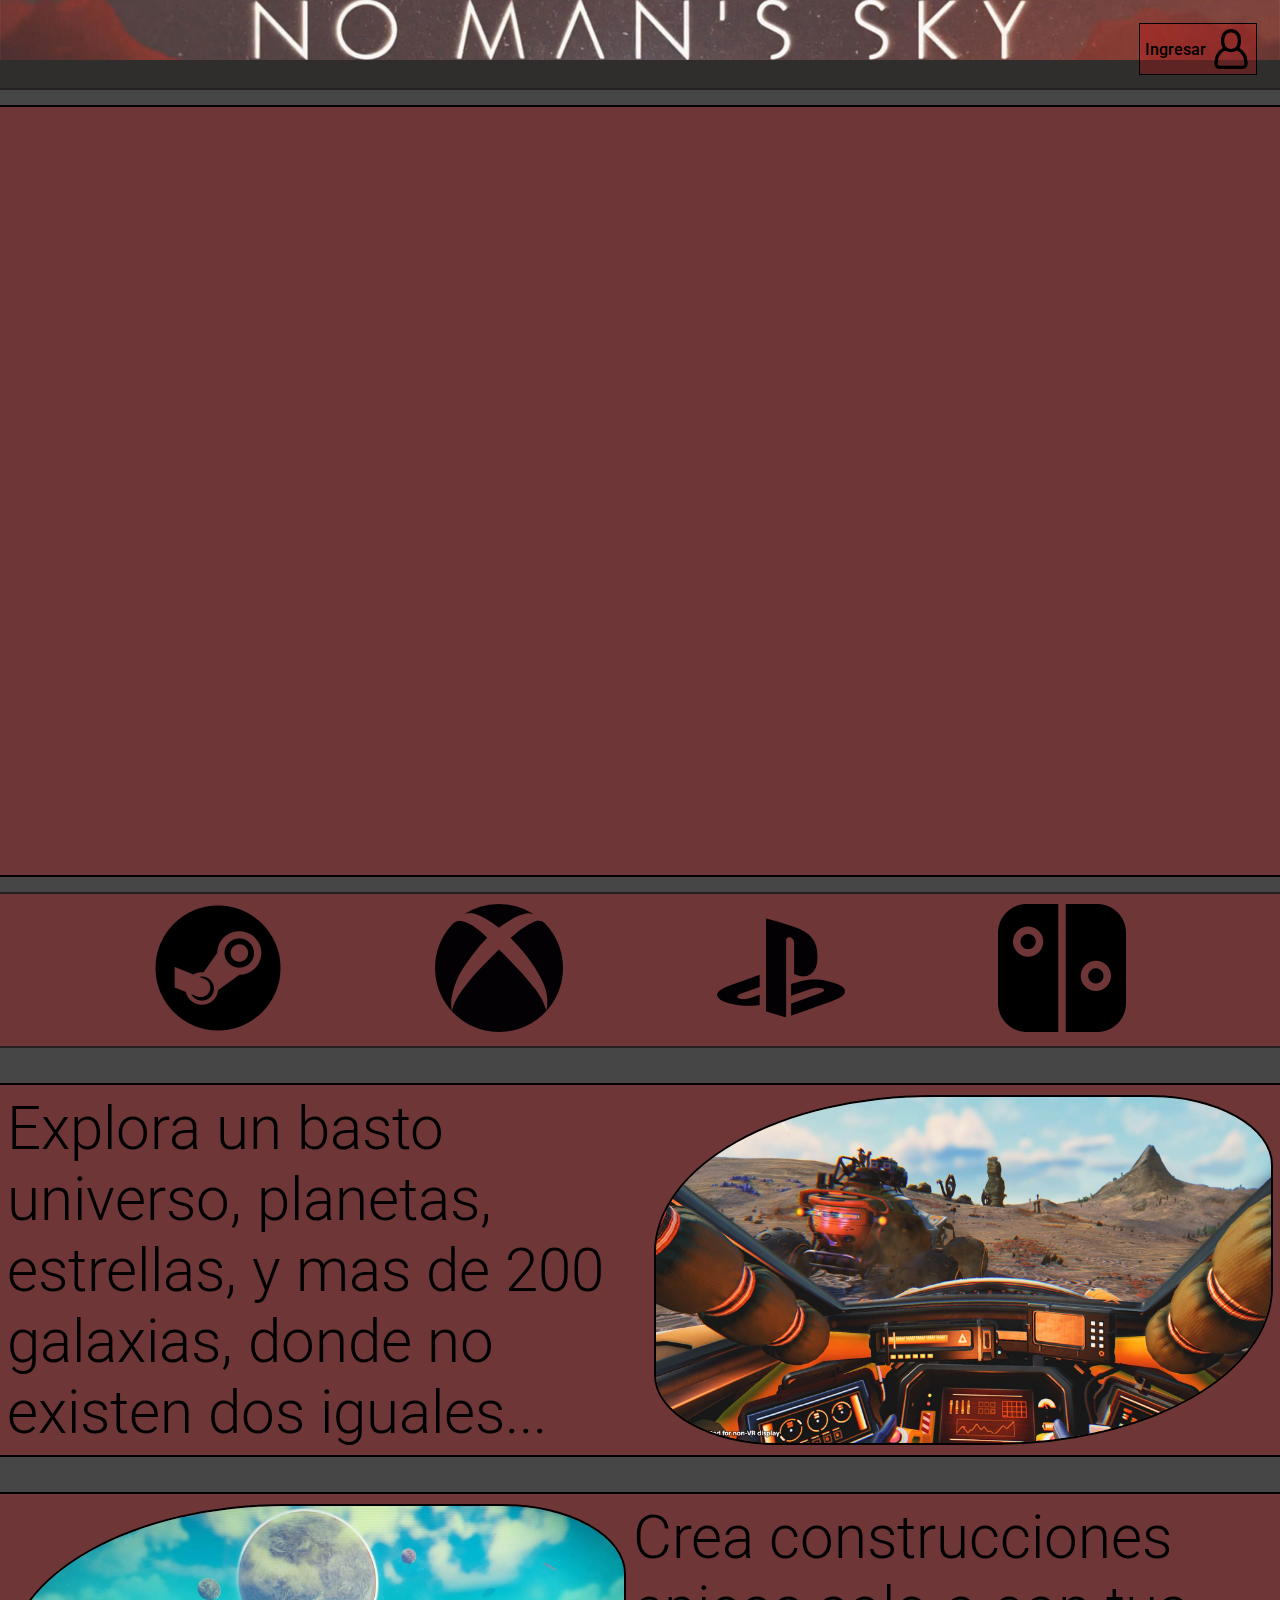
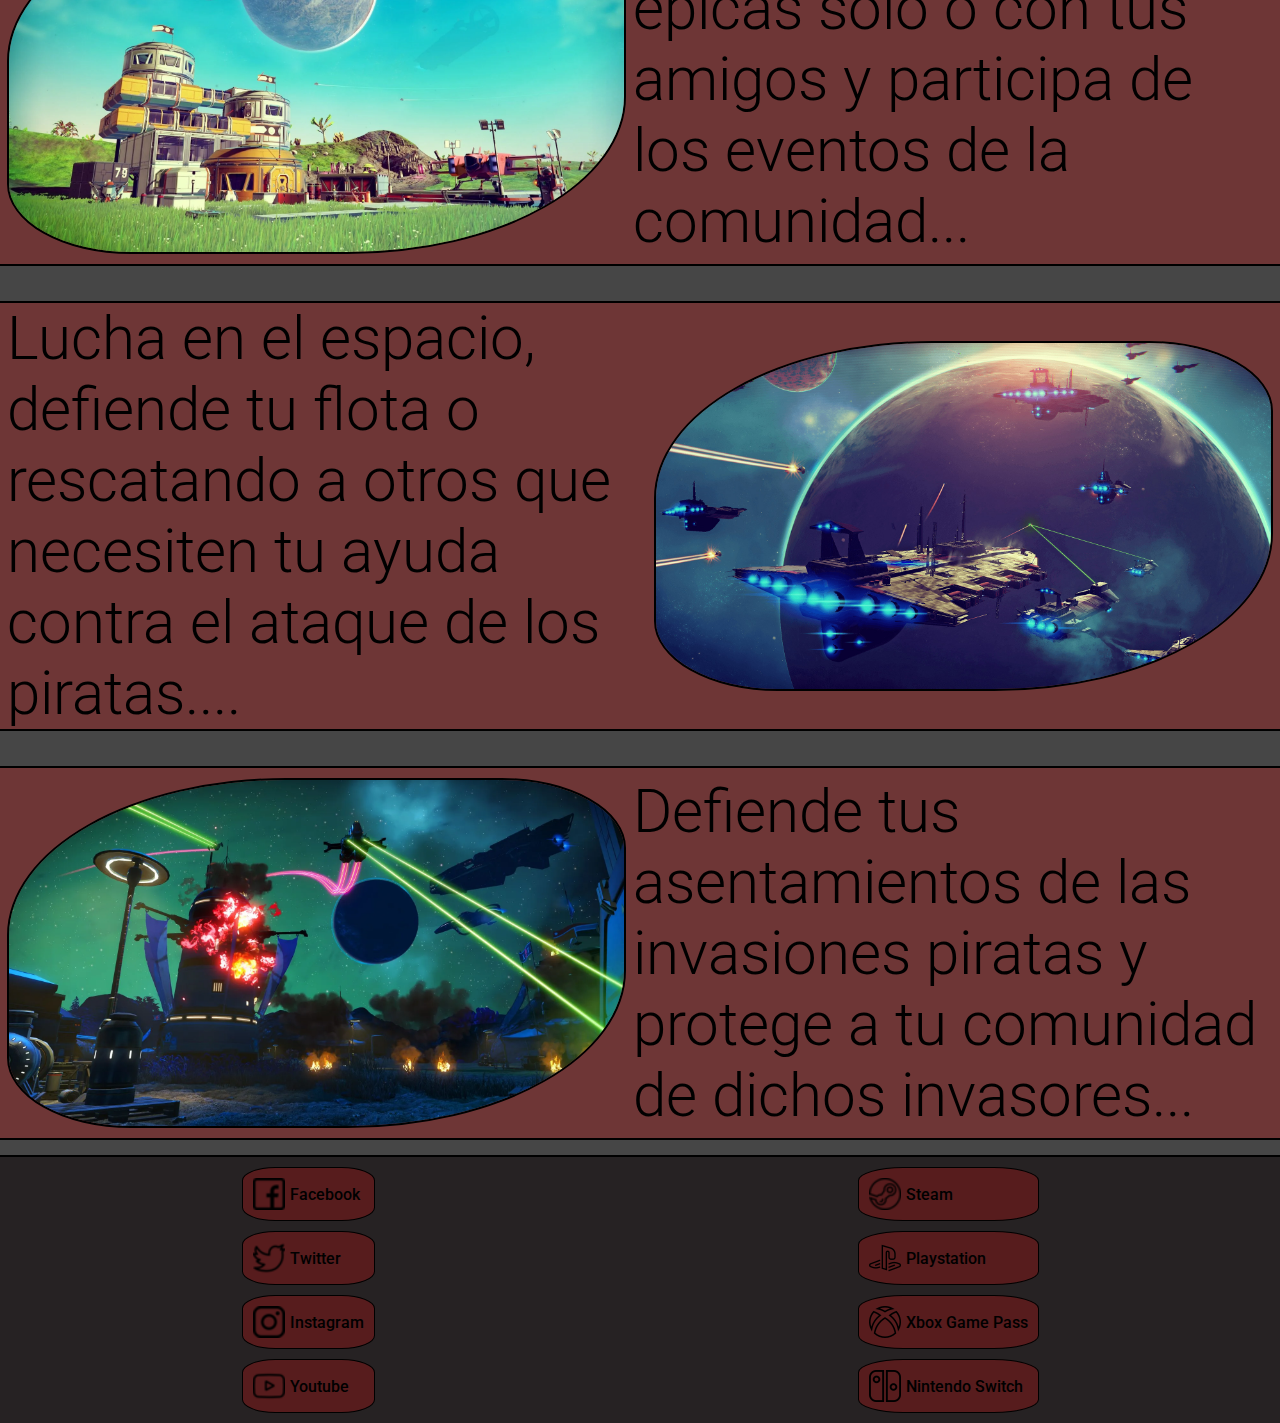
<file: index.html>
<!DOCTYPE html>
<html lang="en">
<head>
    <meta charset="UTF-8">
    <meta http-equiv="X-UA-Compatible" content="IE=edge">
    <meta name="viewport" content="width=device-width, initial-scale=1.0">
    <title>Pagina principal</title>
    <link rel="stylesheet" href="./css/style.css">
</head>


<body>

    <header id="header">
        <nav class="container-flex-header-principal">
            <div id="links">
                <a href="./pages/home.html"><span>Ingresar</span><img src="./assets/icon/login.png" alt=""></a>
            </div>
            
        </nav>
    </header>


    <main id="main">
        <div id="background-baner">
            <iframe width="1366" height="768" src="https://www.youtube.com/embed/KWgZ2kjL4bM?controls=0" title="YouTube video player" frameborder="0" allow="accelerometer; autoplay; clipboard-write; encrypted-media; gyroscope; picture-in-picture; web-share" allowfullscreen></iframe>
        </div>    
        <section class="background-baner-index">
            <div class="platforms-icons">
                <a href=""><img src="./assets/icon/steam.png" alt=""></a>
                <a href=""><img src="./assets/icon/xbox-logo.png" alt=""></a>
                <a href=""><img src="./assets/icon/playstation-logotype.png" alt=""></a>
                <a href=""><img src="./assets/icon/nintendo-switch.png" alt=""></a>
            </div>
        </section>

        <div class="description-container">
            <p>Explora un basto universo, planetas, estrellas, y mas de 200 galaxias, donde no existen dos iguales...</p>
            <img src="./assets/img/exploration.jpg" alt="">
        </div>
        <div class="description-container">
            <img src="./assets/img/building.jpg" alt="">
            <p>Crea construcciones epicas solo o con tus amigos y participa de los eventos de la comunidad...</p>
        </div>
        <div class="description-container">
            <p>Lucha en el espacio, defiende tu flota o rescatando a otros que necesiten tu ayuda contra el ataque de los piratas....</p>
            <img src="./assets/img/combat.jpg" alt="">
        </div>
        <div class="description-container">
            <img src="./assets/img/combat-2.jpg" alt="">
            <p>Defiende tus asentamientos de las invasiones piratas y protege a tu comunidad de dichos invasores...</p>
        </div>
    </main>



    <footer id="footer">
        <nav class="footer-list-container">
            <ul class="links">
                <li><a href=""><img src="./assets/icon/facebook-2.png"alt=""><span>Facebook</span></a></li>
                <li><a href=""><img src="./assets/icon/twitter-2.png"alt=""><span>Twitter</span></a></li>
                <li><a href=""><img src="./assets/icon/instagram-2.png"alt=""><span>Instagram</span></a></li>
                <li><a href=""><img src="./assets/icon/youtube-2.png"alt=""><span>Youtube</span></a></li>
            </ul>
            <ul class="links">
                <li><a href=""><img src="./assets/icon/steam-2.png"alt=""><span>Steam</span></a></li>
                <li><a href=""><img src="./assets/icon/playstation-2.png"alt=""><span>Playstation</span></a></li>
                <li><a href=""><img src="./assets/icon/xbox-2.png"alt=""><span>Xbox Game Pass</span></a></li>
                <li><a href=""><img src="./assets/icon/nintendo-switch-2.png"alt=""><span>Nintendo Switch</span></a></li>
            </ul>
        </nav>
    </footer>
    
</body>
</html>
</file>
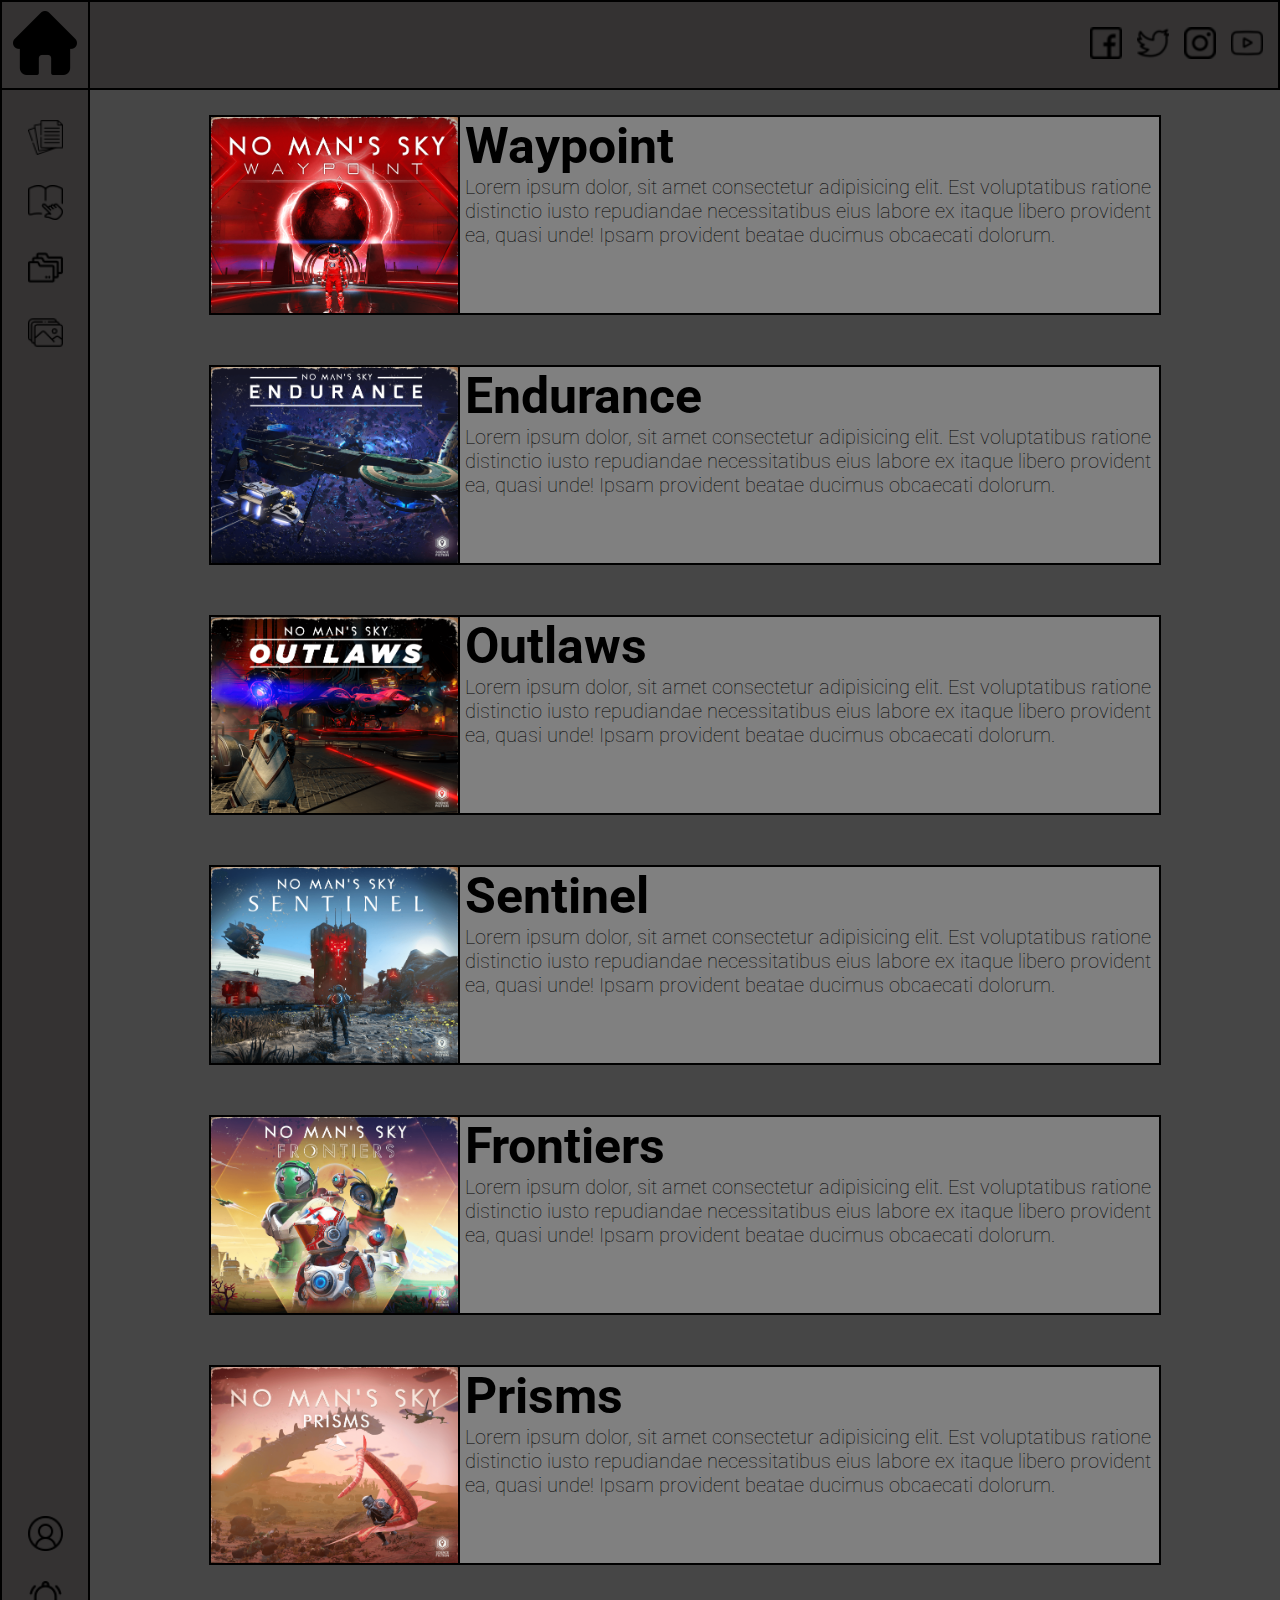
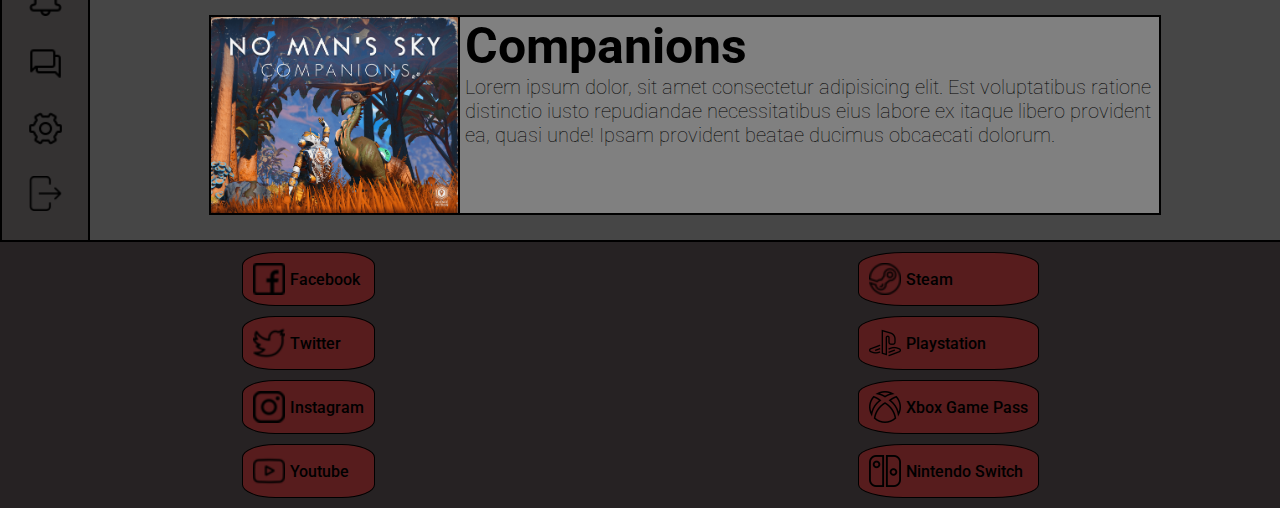
<file: pages/all-updates.html>
<!DOCTYPE html>
<html lang="en">
<head>
    <meta charset="UTF-8">
    <meta http-equiv="X-UA-Compatible" content="IE=edge">
    <meta name="viewport" content="width=device-width, initial-scale=1.0">
    <title>All updates</title>
    <link rel="stylesheet" href="../css/style.css">
</head>
<body>
    <header> 
        <nav class="header">
            <div class="btn-home">
                <a href="home.html"><img src="../assets/icon/home.png" alt=""></a>
            </div>
            <ul class="navbar">
                <li><a href=""><img src="../assets/icon/facebook-2.png" alt=""></a></li>
                <li><a href=""><img src="../assets/icon/twitter-2.png" alt=""></a></li>
                <li><a href=""><img src="../assets/icon/instagram-2.png" alt=""></a></li>
                <li><a href=""><img src="../assets/icon/youtube-2.png" alt=""></a></li>
            </ul>
        </nav>
    </header>

    <main>
        <nav class="navbar-main">
            <ul class="icon-account">
                <li><a href="../index.html"><img src="../assets/icon/logout.png" alt=""></a></li>
                <a href=""><img src="../assets/icon/configuracion.png" alt=""></a>
                <a href=""><img src="../assets/icon/foro.png" alt=""></a>
                <a href=""><img src="../assets/icon/notificacion.png" alt=""></a>
                <a href=""><img src="../assets/icon/usuario.png" alt=""></a>
            </ul>
            <ul class="icon-account">
                <a href="./gallery.html"><img src="../assets/icon/galeria.png" alt=""></a>
                <a href="./all-updates.html"><img src="../assets/icon/folder.png" alt=""></a>
                <a href=""><img src="../assets/icon/toque.png" alt=""></a>
                <a href="./update-notes.html"><img src="../assets/icon/paper.png" alt=""></a>
            </ul>
        </nav>

        <section class="container-all-updates">

            <article class="container-update">
                <a href="">
                    <img src="../assets/img/update-7.png" alt="">
                    <div class="container-update-text">
                        <h1>Waypoint</h1>
                        <p>Lorem ipsum dolor, sit amet consectetur adipisicing elit. Est voluptatibus ratione distinctio iusto repudiandae necessitatibus eius labore ex itaque libero provident ea, quasi unde! Ipsam provident beatae ducimus obcaecati dolorum.</p>
                    </div>
                </a>
            </article>

            <article class="container-update">
                <a href="">
                    <img src="../assets/img/update-6.png" alt="">
                    <div class="container-update-text">
                        <h1>Endurance</h1>
                        <p>Lorem ipsum dolor, sit amet consectetur adipisicing elit. Est voluptatibus ratione distinctio iusto repudiandae necessitatibus eius labore ex itaque libero provident ea, quasi unde! Ipsam provident beatae ducimus obcaecati dolorum.</p>
                    </div>
                </a>
            </article>

            <article class="container-update">
                <a href="">
                    <img src="../assets/img/update-5.png" alt="">
                    <div class="container-update-text">
                        <h1>Outlaws</h1>
                        <p>Lorem ipsum dolor, sit amet consectetur adipisicing elit. Est voluptatibus ratione distinctio iusto repudiandae necessitatibus eius labore ex itaque libero provident ea, quasi unde! Ipsam provident beatae ducimus obcaecati dolorum.</p>
                    </div>
                </a>
            </article>

            <article class="container-update">
                <a href="">
                    <img src="../assets/img/update-4.png" alt="">
                    <div class="container-update-text">
                        <h1>Sentinel</h1>
                        <p>Lorem ipsum dolor, sit amet consectetur adipisicing elit. Est voluptatibus ratione distinctio iusto repudiandae necessitatibus eius labore ex itaque libero provident ea, quasi unde! Ipsam provident beatae ducimus obcaecati dolorum.</p>
                    </div>
                </a>
            </article>

            <article class="container-update">
                <a href="">
                    <img src="../assets/img/update-3.png" alt="">
                    <div class="container-update-text">
                        <h1>Frontiers</h1>
                        <p>Lorem ipsum dolor, sit amet consectetur adipisicing elit. Est voluptatibus ratione distinctio iusto repudiandae necessitatibus eius labore ex itaque libero provident ea, quasi unde! Ipsam provident beatae ducimus obcaecati dolorum.</p>
                    </div>
                </a>
            </article>

            <article class="container-update">
                <a href="">
                    <img src="../assets/img/update-2.png" alt="">
                    <div class="container-update-text">
                        <h1>Prisms</h1>
                        <p>Lorem ipsum dolor, sit amet consectetur adipisicing elit. Est voluptatibus ratione distinctio iusto repudiandae necessitatibus eius labore ex itaque libero provident ea, quasi unde! Ipsam provident beatae ducimus obcaecati dolorum.</p>
                    </div>
                </a>
            </article>

            <article class="container-update">
                <a href="">
                    <img src="../assets/img/update-1.png" alt="">
                    <div class="container-update-text">
                        <h1>Companions</h1>
                        <p>Lorem ipsum dolor, sit amet consectetur adipisicing elit. Est voluptatibus ratione distinctio iusto repudiandae necessitatibus eius labore ex itaque libero provident ea, quasi unde! Ipsam provident beatae ducimus obcaecati dolorum.</p>
                    </div>
                </a>
            </article>
        </section>
    </main>

    <footer>
        <nav class="footer-list-container">
            <ul class="links">
                <li><a href=""><img src="../assets/icon/facebook-2.png"alt=""><span>Facebook</span></a></li>
                <li><a href=""><img src="../assets/icon/twitter-2.png"alt=""><span>Twitter</span></a></li>
                <li><a href=""><img src="../assets/icon/instagram-2.png"alt=""><span>Instagram</span></a></li>
                <li><a href=""><img src="../assets/icon/youtube-2.png"alt=""><span>Youtube</span></a></li>
            </ul>
            <ul class="links">
                <li><a href=""><img src="../assets/icon/steam-2.png"alt=""><span>Steam</span></a></li>
                <li><a href=""><img src="../assets/icon/playstation-2.png"alt=""><span>Playstation</span></a></li>
                <li><a href=""><img src="../assets/icon/xbox-2.png"alt=""><span>Xbox Game Pass</span></a></li>
                <li><a href=""><img src="../assets/icon/nintendo-switch-2.png"alt=""><span>Nintendo Switch</span></a></li>
            </ul>
        </nav>
    </footer>
</body>
</html>
</file>
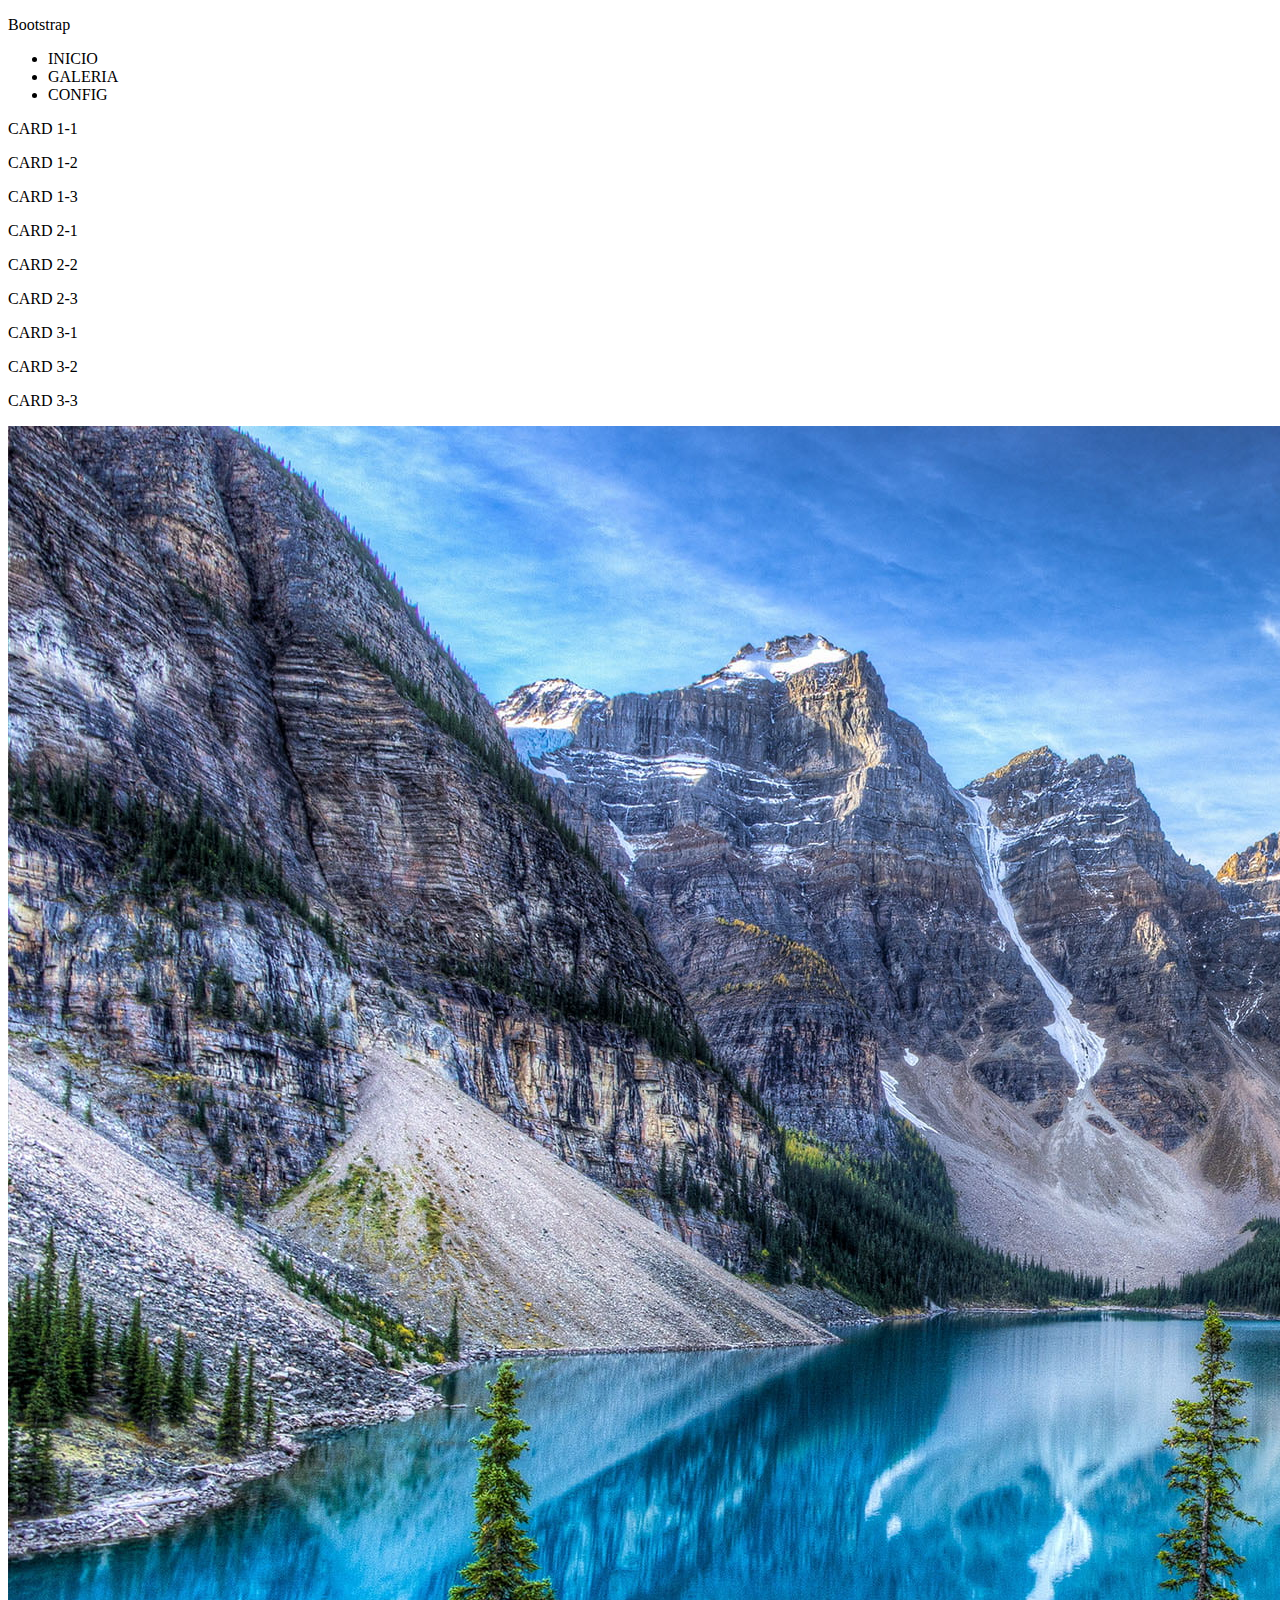
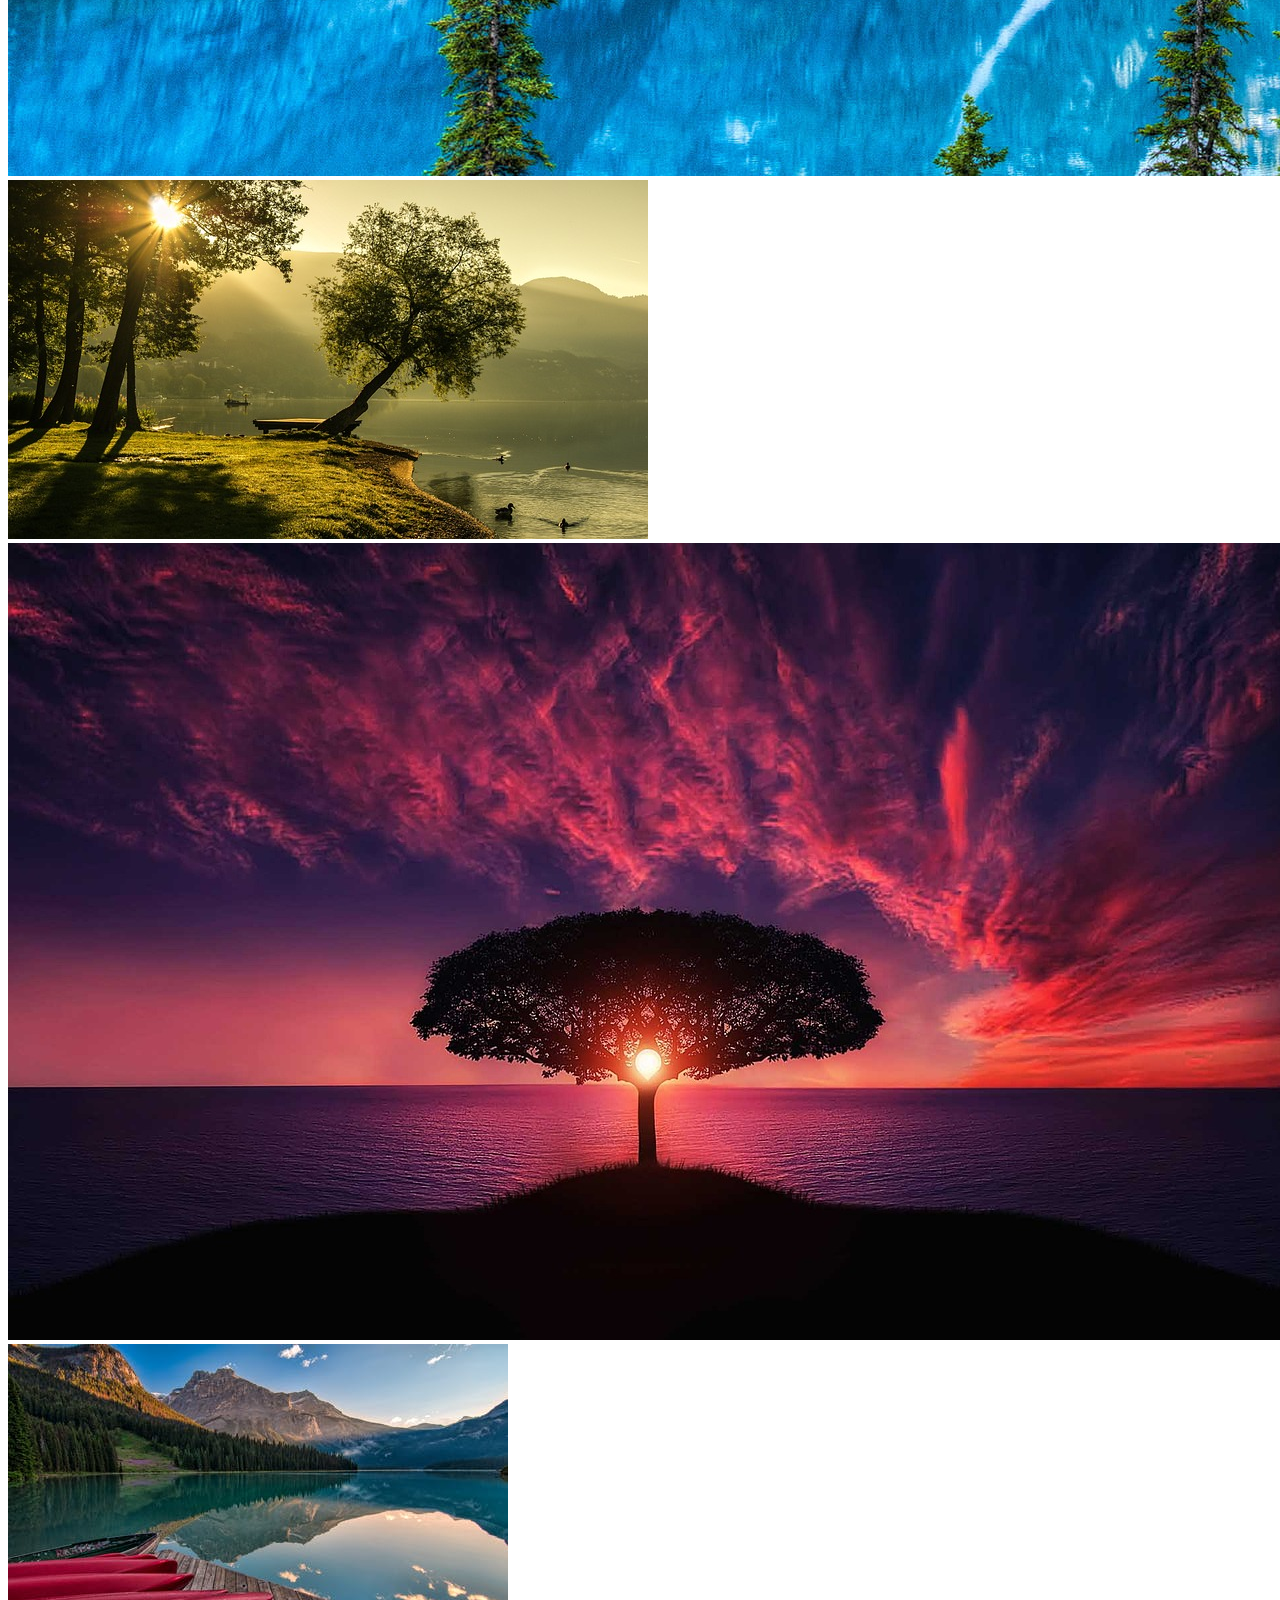
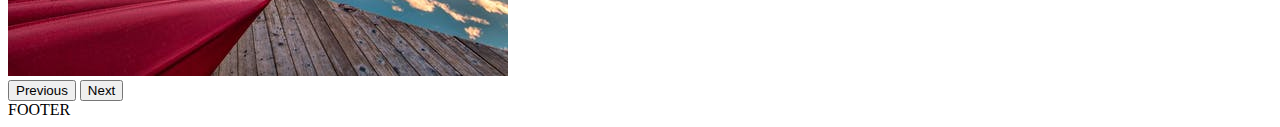
<file: pages/bootstrap-page.html>
<!DOCTYPE html>
<html lang="en">
<head>
    <meta charset="UTF-8">
    <meta http-equiv="X-UA-Compatible" content="IE=edge">
    <meta name="viewport" content="width=device-width, initial-scale=1.0">
    <title>bootstrap-page</title>
    <!--css bootstrap-->
    <link href="https://cdn.jsdelivr.net/npm/bootstrap@5.3.0-alpha1/dist/css/bootstrap.min.css" rel="stylesheet" integrity="sha384-GLhlTQ8iRABdZLl6O3oVMWSktQOp6b7In1Zl3/Jr59b6EGGoI1aFkw7cmDA6j6gD" crossorigin="anonymous">

</head>
<body>
    <header>
        <div class="bg-primary text-dark row">
            <p class="col-10">Bootstrap</p>
            <divc class="col">
                <ul>
                    <li>INICIO</li>
                    <li>GALERIA</li>
                    <li>CONFIG</li>
                </ul>
            </div>
        </div>
    </header>

    <main>
        <div class="row m">
            <p class="bg-black col text-white">CARD 1-1</p>
            <p class="bg-secondary col">CARD 1-2</p>
            <p class="bg-success col">CARD 1-3</p>
        </div>
        <div class="row">
            <p class="bg-warning col text-white">CARD 2-1</p>
            <p class="bg-danger-subtle col">CARD 2-2</p>
            <p class="bg-info-subtle col">CARD 2-3</p>
        </div>
        <div class="row">
            <p class="bg-danger-subtle col text-white">CARD 3-1</p>
            <p class="bg-danger col">CARD 3-2</p>
            <p class="bg-info col">CARD 3-3</p>
        </div>

        <div class="container">
            <div id="carouselExample" class="carousel slide">
                <div class="carousel-inner">
                    <div class="carousel-item active">
                        <img src="../assets/img/imagenes-for-bts/imagen-1.jpg" class="d-block w-100" alt="...">
                    </div>
                <div class="carousel-item active">
                    <img src="../assets/img/imagenes-for-bts/imagen-2.jpg" class="d-block w-100" alt="...">
                </div>
                <div class="carousel-item">
                    <img src="../assets/img/imagenes-for-bts/imagen-3.jpg" class="d-block w-100" alt="...">
                </div>
                <div class="carousel-item">
                    <img src="../assets/img/imagenes-for-bts/imagen-4.jpeg" class="d-block w-100" alt="...">
                </div>
                </div>
                <button class="carousel-control-prev" type="button" data-bs-target="#carouselExample" data-bs-slide="prev">
                <span class="carousel-control-prev-icon" aria-hidden="true"></span>
                <span class="visually-hidden">Previous</span>
                </button>
                <button class="carousel-control-next" type="button" data-bs-target="#carouselExample" data-bs-slide="next">
                <span class="carousel-control-next-icon" aria-hidden="true"></span>
                <span class="visually-hidden">Next</span>
                </button>
            </div>
        </div>
    </main>


<footer>
    <div class="container-fluid bg-black text-white text-center">FOOTER</div>
</footer>






        <!---js bts--->
        <script src="https://cdn.jsdelivr.net/npm/@popperjs/core@2.11.6/dist/umd/popper.min.js" integrity="sha384-oBqDVmMz9ATKxIep9tiCxS/Z9fNfEXiDAYTujMAeBAsjFuCZSmKbSSUnQlmh/jp3" crossorigin="anonymous"></script>
        <script src="https://cdn.jsdelivr.net/npm/bootstrap@5.3.0-alpha1/dist/js/bootstrap.min.js" integrity="sha384-mQ93GR66B00ZXjt0YO5KlohRA5SY2XofN4zfuZxLkoj1gXtW8ANNCe9d5Y3eG5eD" crossorigin="anonymous"></script>
</body>
</html>
</file>
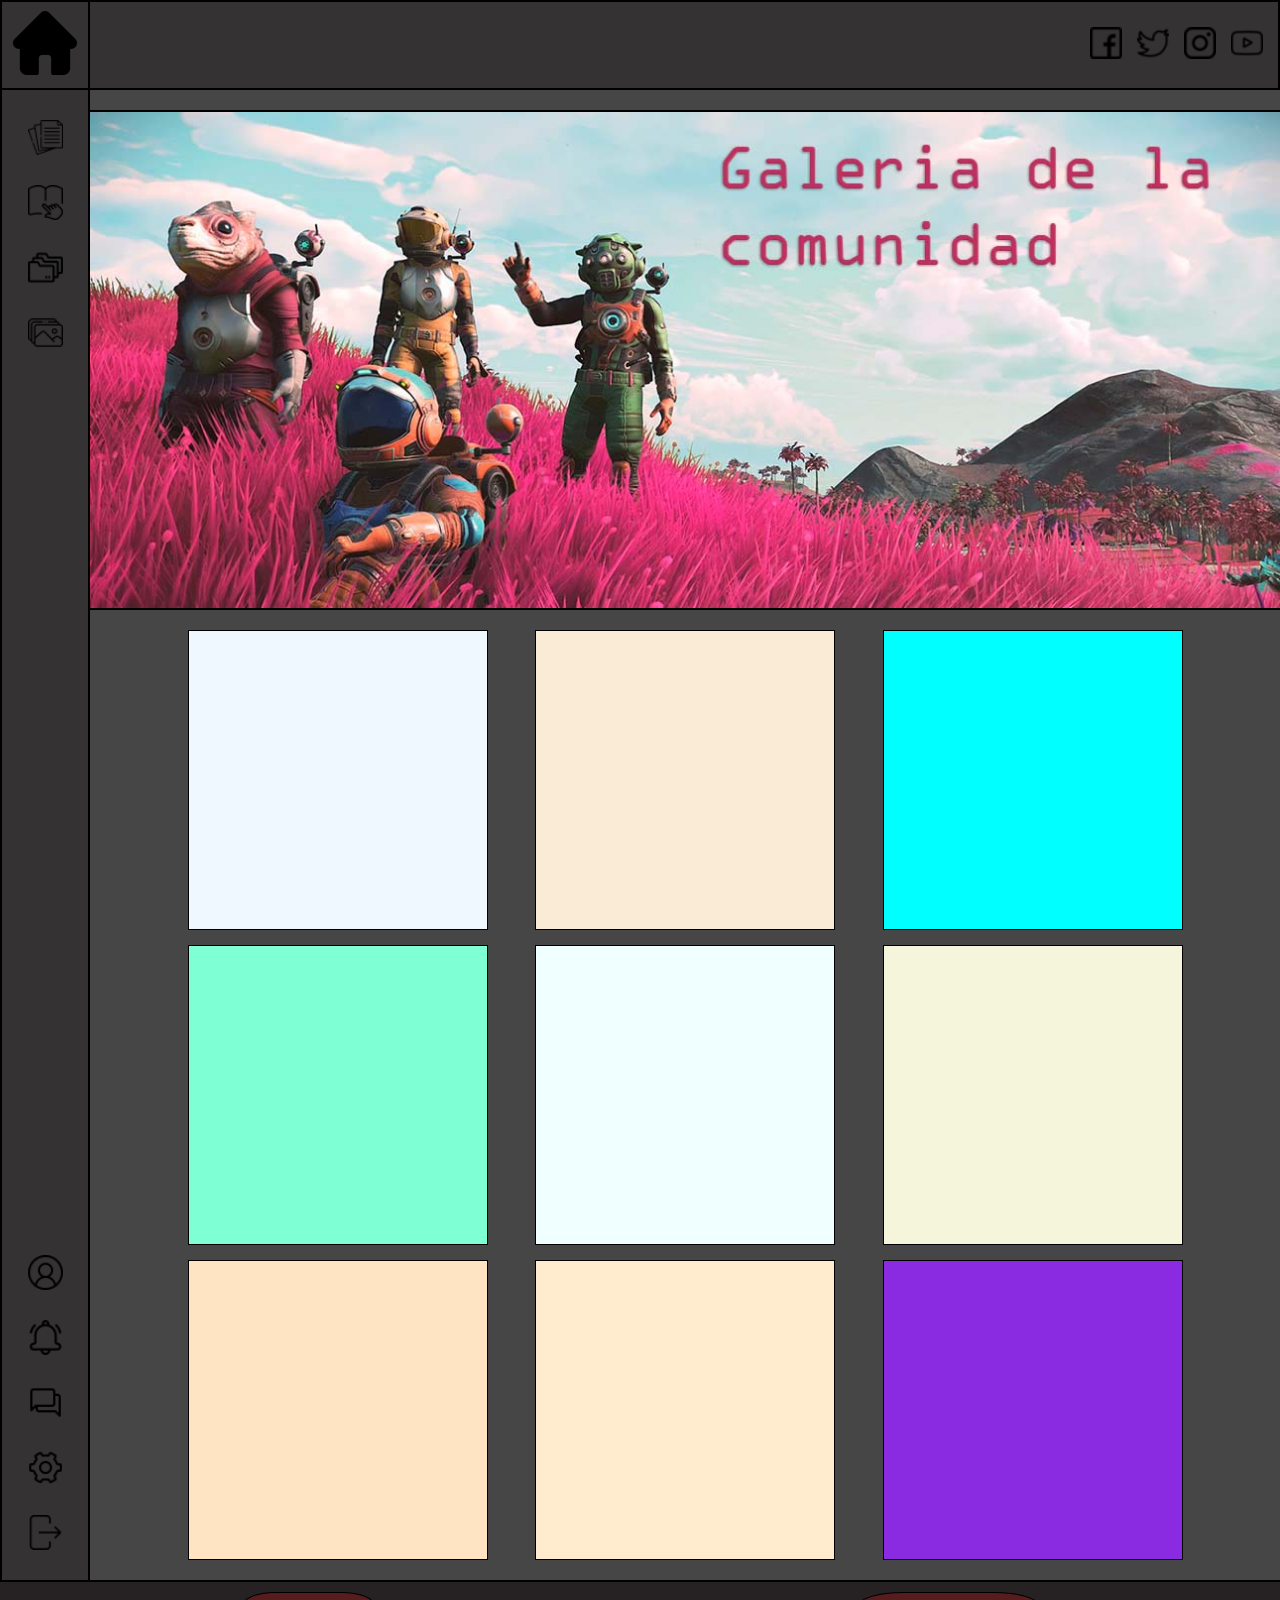
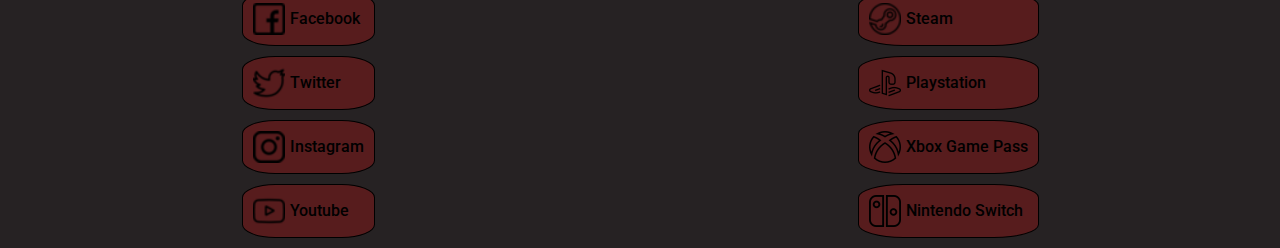
<file: pages/gallery.html>
<!DOCTYPE html>
<html lang="en">
<head>
    <meta charset="UTF-8">
    <meta http-equiv="X-UA-Compatible" content="IE=edge">
    <meta name="viewport" content="width=device-width, initial-scale=1.0">
    <title>Gallery</title>
    <link rel="stylesheet" href="../css/style.css">
</head>
<body>
    <header> 
        <nav class="header">
            <div class="btn-home">
                <a href="home.html"><img src="../assets/icon/home.png" alt=""></a>
            </div>
            <ul class="navbar">
                <li><a href=""><img src="../assets/icon/facebook-2.png" alt=""></a></li>
                <li><a href=""><img src="../assets/icon/twitter-2.png" alt=""></a></li>
                <li><a href=""><img src="../assets/icon/instagram-2.png" alt=""></a></li>
                <li><a href=""><img src="../assets/icon/youtube-2.png" alt=""></a></li>
            </ul>
        </nav>
    </header>

    <main>
        <nav class="navbar-main">
            <ul class="icon-account">
                <a href="../index.html"><img src="../assets/icon/logout.png" alt=""></a>
                <a href=""><img src="../assets/icon/configuracion.png" alt=""></a>
                <a href=""><img src="../assets/icon/foro.png" alt=""></a>
                <a href=""><img src="../assets/icon/notificacion.png" alt=""></a>
                <a href=""><img src="../assets/icon/usuario.png" alt=""></a>
            </ul>
            <ul class="icon-account">
                <a href="./gallery.html"><img src="../assets/icon/galeria.png" alt=""></a>
                <a href="./all-updates.html"><img src="../assets/icon/folder.png" alt=""></a>
                <a href=""><img src="../assets/icon/toque.png" alt=""></a>
                <a href="./update-notes.html"><img src="../assets/icon/paper.png" alt=""></a>
            </ul>
        </nav>

        <section class="main-container">
            <div class="main-container-baner">
                <img src="../assets/img/banner-gallery.jpg" alt="">
            </div>

            <div class="gallery-container">
                <div class="photo-1"></div>
                <div class="photo-2"></div>
                <div class="photo-3"></div>
                <div class="photo-4"></div>
                <div class="photo-5"></div>
                <div class="photo-6"></div>
                <div class="photo-7"></div>
                <div class="photo-8"></div>
                <div class="photo-9"></div>
            </div>
        </section>
    </main>

    <footer>
        <nav class="footer-list-container">
            <ul class="links">
                <li><a href=""><img src="../assets/icon/facebook-2.png"alt=""><span>Facebook</span></a></li>
                <li><a href=""><img src="../assets/icon/twitter-2.png"alt=""><span>Twitter</span></a></li>
                <li><a href=""><img src="../assets/icon/instagram-2.png"alt=""><span>Instagram</span></a></li>
                <li><a href=""><img src="../assets/icon/youtube-2.png"alt=""><span>Youtube</span></a></li>
            </ul>
            <ul class="links">
                <li><a href=""><img src="../assets/icon/steam-2.png"alt=""><span>Steam</span></a></li>
                <li><a href=""><img src="../assets/icon/playstation-2.png"alt=""><span>Playstation</span></a></li>
                <li><a href=""><img src="../assets/icon/xbox-2.png"alt=""><span>Xbox Game Pass</span></a></li>
                <li><a href=""><img src="../assets/icon/nintendo-switch-2.png"alt=""><span>Nintendo Switch</span></a></li>
            </ul>
        </nav>
    </footer>
</body>
</html>
</file>
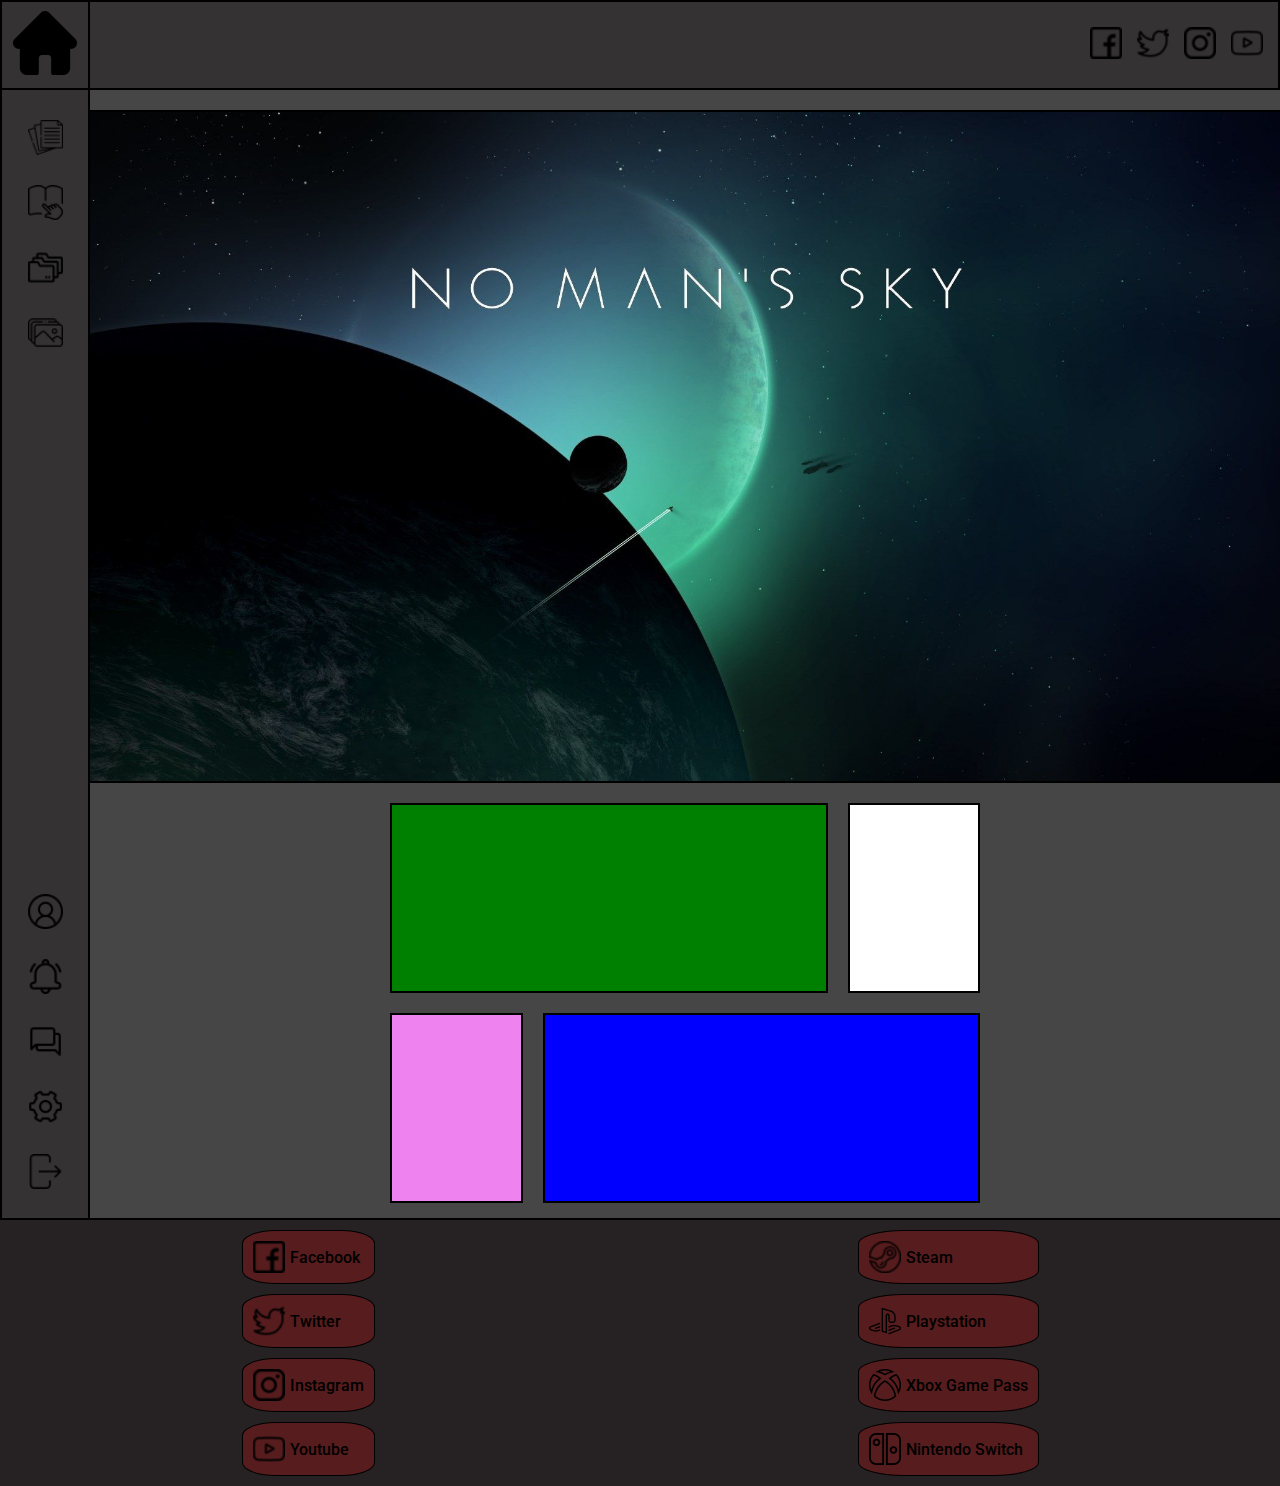
<file: pages/home.html>
<!DOCTYPE html>
<html lang="en">
<head>
    <meta charset="UTF-8">
    <meta http-equiv="X-UA-Compatible" content="IE=edge">
    <meta name="viewport" content="width=device-width, initial-scale=1.0">
    <title>home</title>
    <link rel="stylesheet" href="../css/style.css">
</head>

<body>
    <header> 
        <nav class="header">
            <div class="btn-home">
                <a href="home.html"><img src="../assets/icon/home.png" alt=""></a>
            </div>
            <ul class="navbar">
                <li><a href=""><img src="../assets/icon/facebook-2.png" alt=""></a></li>
                <li><a href=""><img src="../assets/icon/twitter-2.png" alt=""></a></li>
                <li><a href=""><img src="../assets/icon/instagram-2.png" alt=""></a></li>
                <li><a href=""><img src="../assets/icon/youtube-2.png" alt=""></a></li>
            </ul>
        </nav>
    </header>

    <main>
        <nav class="navbar-main">
            <ul class="icon-account">
                <a href="../index.html"><img src="../assets/icon/logout.png" alt=""></a></li>
                <a href=""><img src="../assets/icon/configuracion.png" alt=""></a>
                <a href=""><img src="../assets/icon/foro.png" alt=""></a>
                <a href=""><img src="../assets/icon/notificacion.png" alt=""></a>
                <a href=""><img src="../assets/icon/usuario.png" alt=""></a>
            </ul>
            <ul class="icon-account">
                <a href="./gallery.html"><img src="../assets/icon/galeria.png" alt=""></a>
                <a href="./all-updates.html"><img src="../assets/icon/folder.png" alt=""></a>
                <a href=""><img src="../assets/icon/toque.png" alt=""></a>
                <a href="./update-notes.html"><img src="../assets/icon/paper.png" alt=""></a>
            </ul>
        </nav>

        <section class="main-container">
            <div class="main-container-baner">
                <img src="../assets/img/banner-main.jpg" alt="">
            </div>

            <section class="container-cards">
                <div class="card-1"><a href=""></a></div>
                <div class="card-2"><a href=""></a></div>
                <div class="card-3"><a href=""></a></div>
                <div class="card-4"><a href=""></a></div>
            </section>
        </section>
    </main>

    <footer>
        <nav class="footer-list-container">
            <ul class="links">
                <li><a href=""><img src="../assets/icon/facebook-2.png"alt=""><span>Facebook</span></a></li>
                <li><a href=""><img src="../assets/icon/twitter-2.png"alt=""><span>Twitter</span></a></li>
                <li><a href=""><img src="../assets/icon/instagram-2.png"alt=""><span>Instagram</span></a></li>
                <li><a href=""><img src="../assets/icon/youtube-2.png"alt=""><span>Youtube</span></a></li>
            </ul>
            <ul class="links">
                <li><a href=""><img src="../assets/icon/steam-2.png"alt=""><span>Steam</span></a></li>
                <li><a href=""><img src="../assets/icon/playstation-2.png"alt=""><span>Playstation</span></a></li>
                <li><a href=""><img src="../assets/icon/xbox-2.png"alt=""><span>Xbox Game Pass</span></a></li>
                <li><a href=""><img src="../assets/icon/nintendo-switch-2.png"alt=""><span>Nintendo Switch</span></a></li>
            </ul>
        </nav>
    </footer>
</body>
</html>
</file>
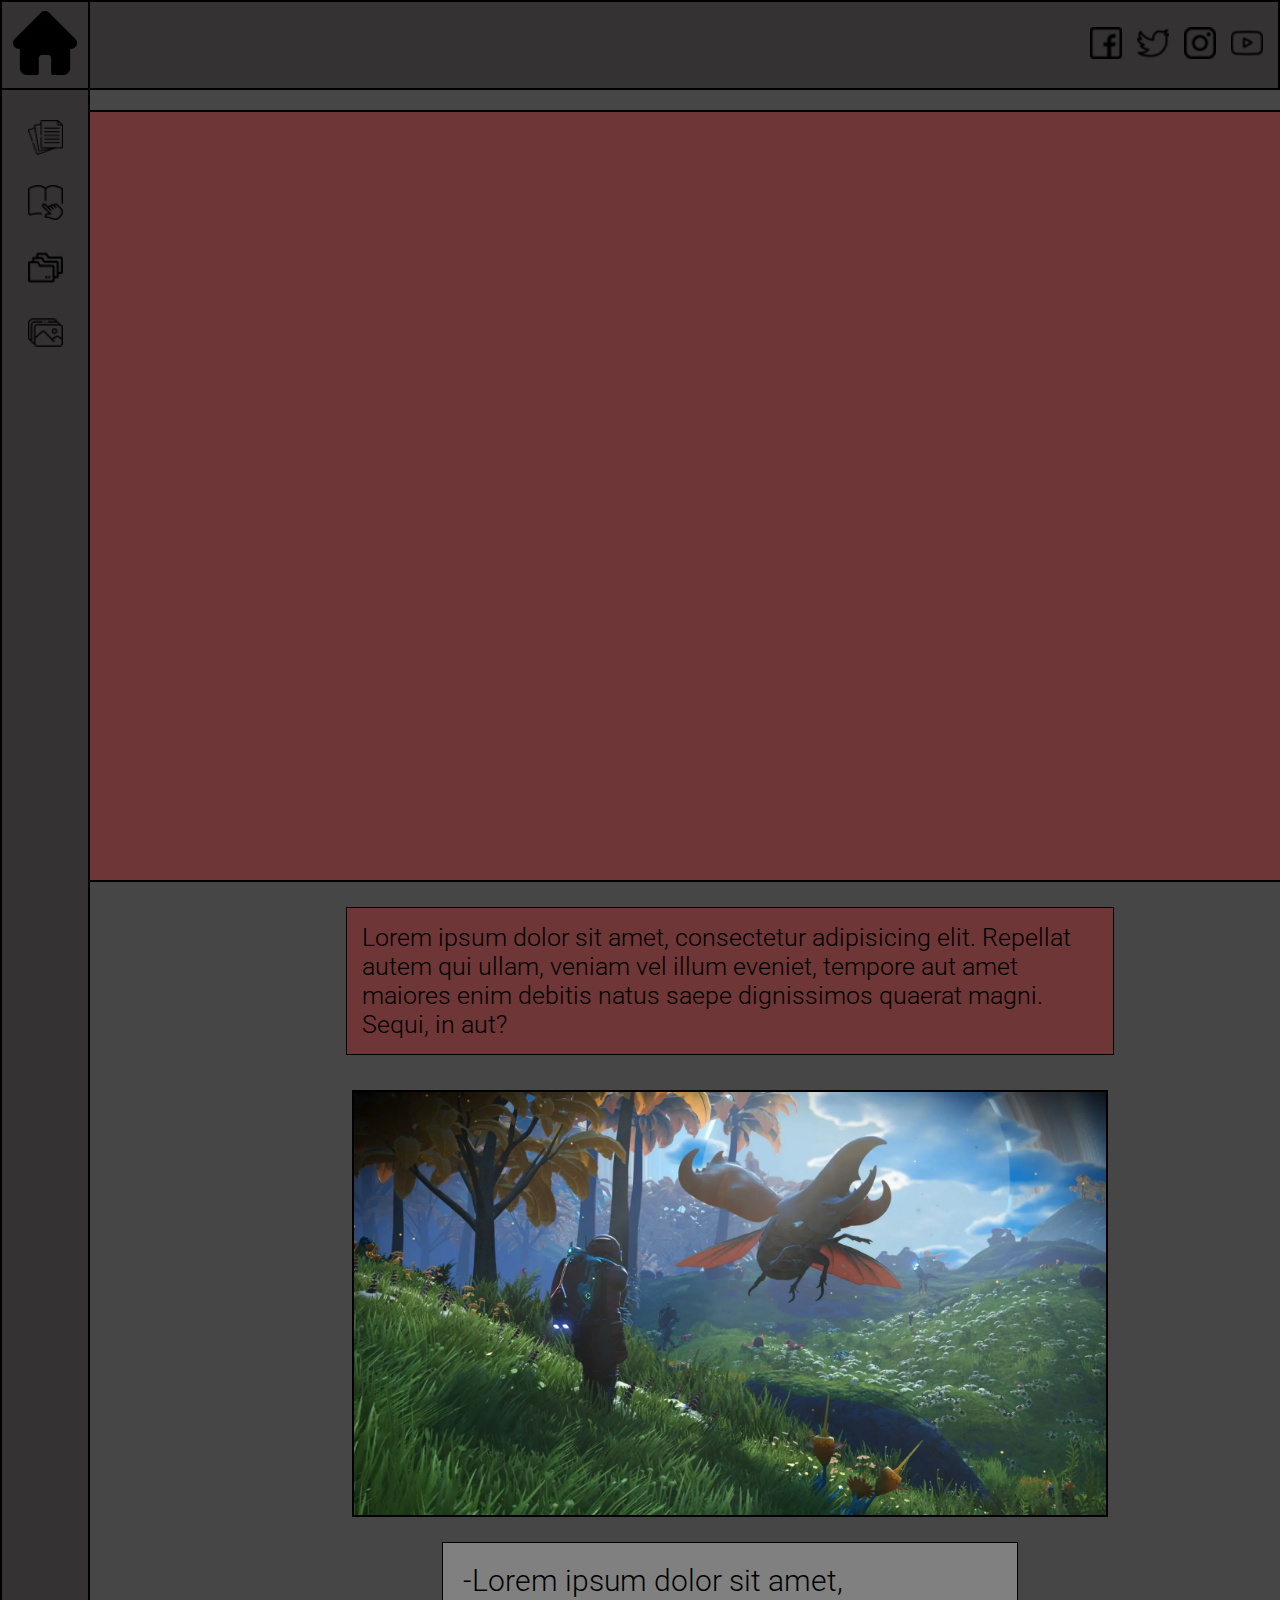
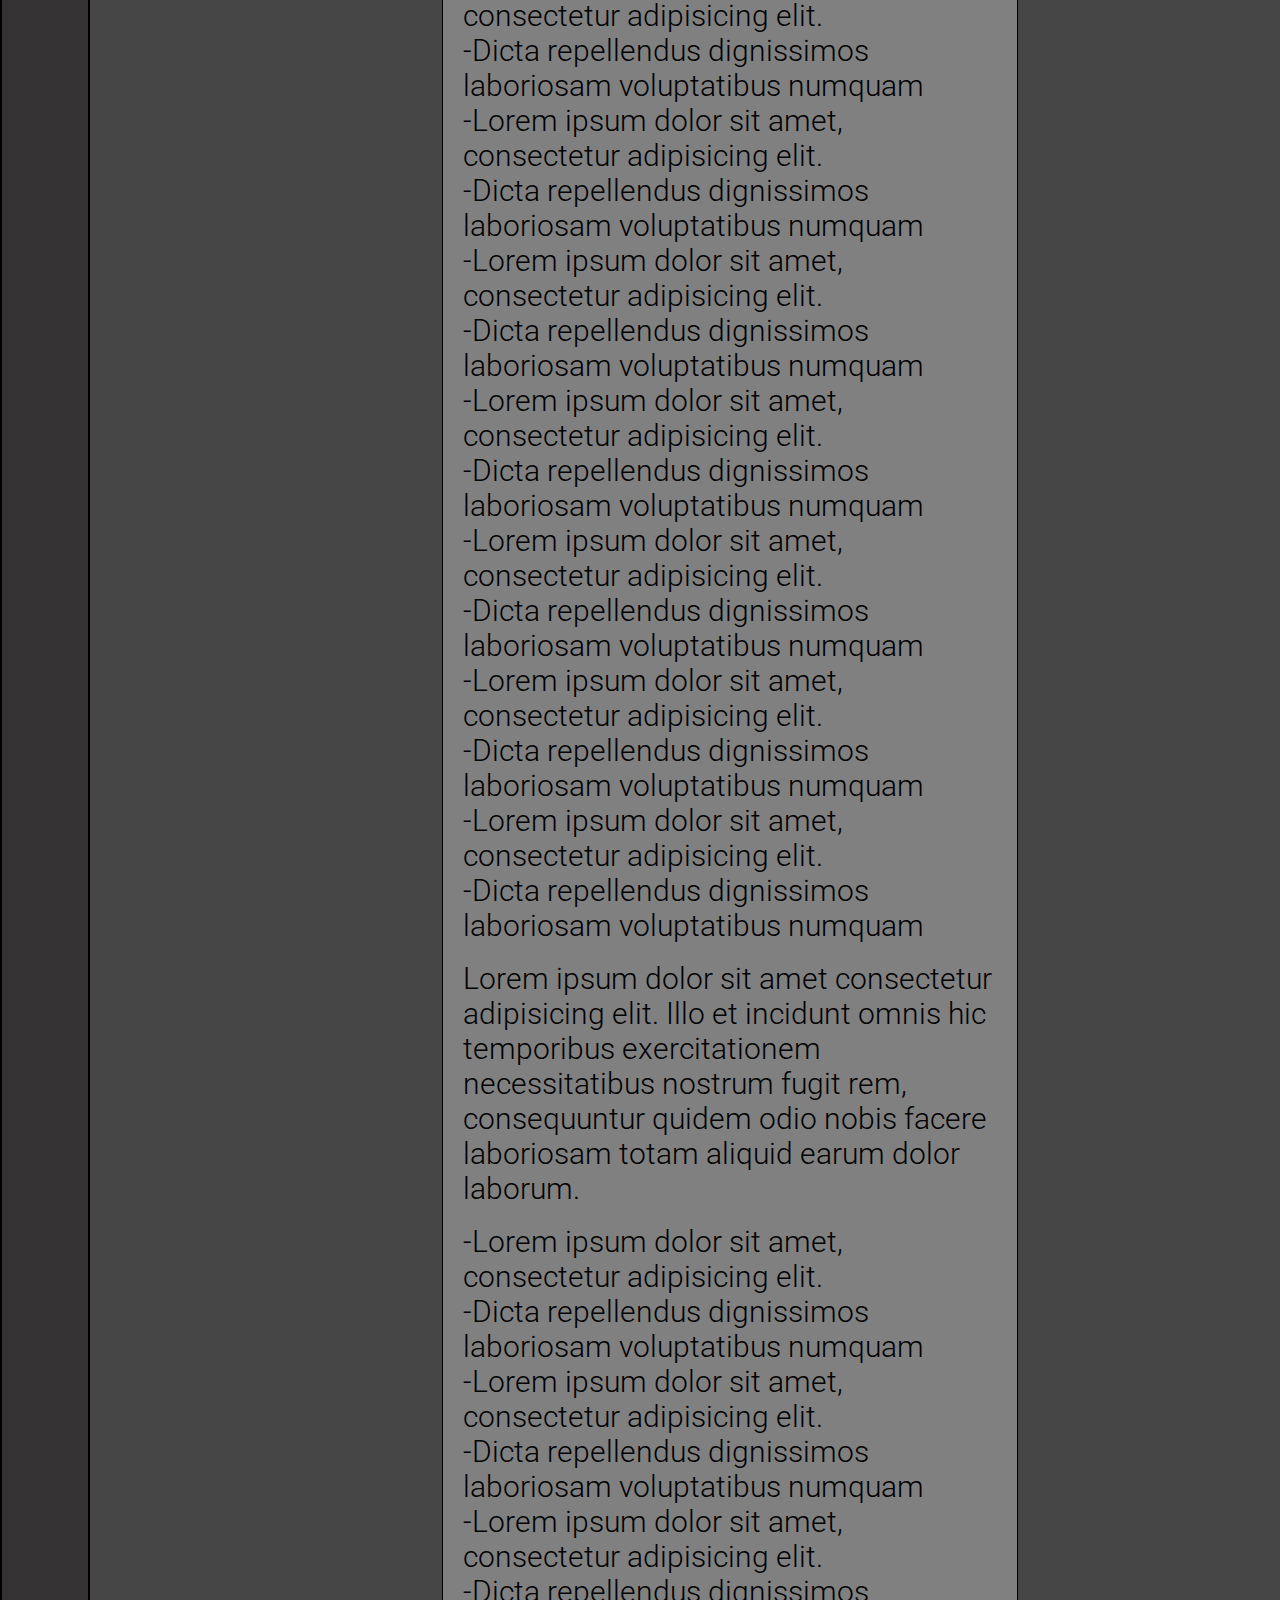
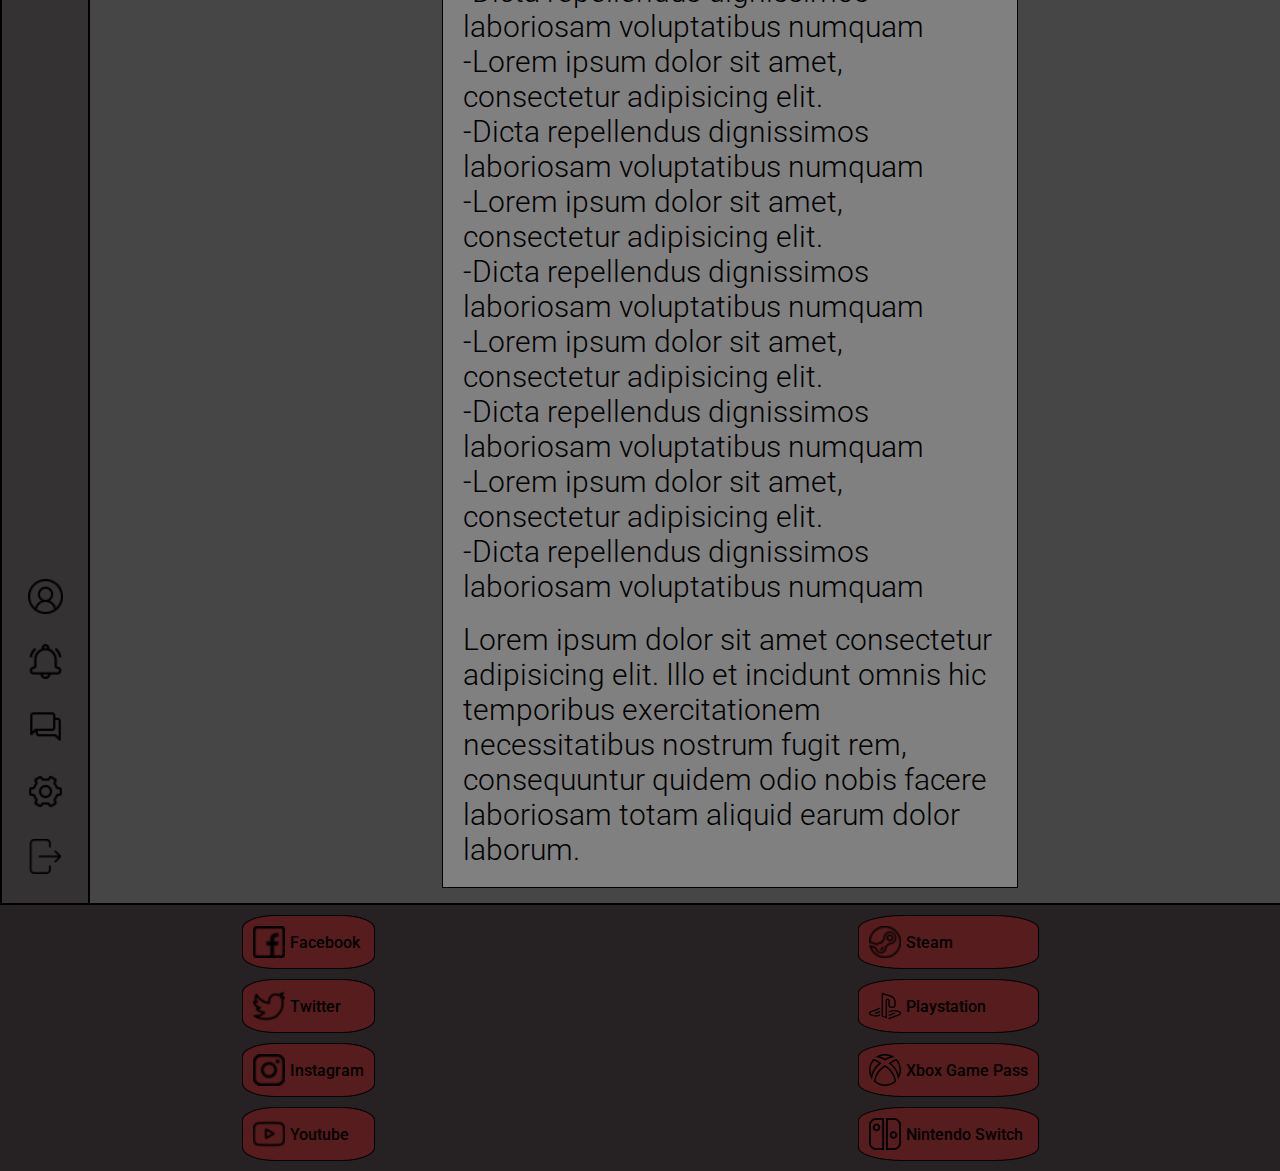
<file: pages/update-notes.html>
<!DOCTYPE html>
<html lang="en">
<head>
    <meta charset="UTF-8">
    <meta http-equiv="X-UA-Compatible" content="IE=edge">
    <meta name="viewport" content="width=device-width, initial-scale=1.0">
    <title>Update last notes</title>
    <link rel="stylesheet" href="../css/style.css">
</head>

<body>
    <header> 
        <nav class="header">
            <div class="btn-home">
                <a href="home.html"><img src="../assets/icon/home.png" alt=""></a>
            </div>
            <ul class="navbar">
                <li><a href=""><img src="../assets/icon/facebook-2.png" alt=""></a></li>
                <li><a href=""><img src="../assets/icon/twitter-2.png" alt=""></a></li>
                <li><a href=""><img src="../assets/icon/instagram-2.png" alt=""></a></li>
                <li><a href=""><img src="../assets/icon/youtube-2.png" alt=""></a></li>
            </ul>
        </nav>
    </header>

    <main>
        <nav class="navbar-main">
            <ul class="icon-account">
                <li><a href="../index.html"><img src="../assets/icon/logout.png" alt=""></a></li>
                <a href=""><img src="../assets/icon/configuracion.png" alt=""></a>
                <a href=""><img src="../assets/icon/foro.png" alt=""></a>
                <a href=""><img src="../assets/icon/notificacion.png" alt=""></a>
                <a href=""><img src="../assets/icon/usuario.png" alt=""></a>
            </ul>
            <ul class="icon-account">
                <a href="./gallery.html"><img src="../assets/icon/galeria.png" alt=""></a>
                <a href="../pages/all-updates.html"><img src="../assets/icon/folder.png" alt=""></a>
                <a href=""><img src="../assets/icon/toque.png" alt=""></a>
                <a href="./update-notes.html"><img src="../assets/icon/paper.png" alt=""></a>
            </ul>
        </nav>

        <section class="main-container">
            <div class="main-container-baner">
                <iframe width="1366" height="768" src="https://www.youtube.com/embed/i2wNFByBo3s?controls=0" title="YouTube video player" frameborder="0" allow="accelerometer; autoplay; clipboard-write; encrypted-media; gyroscope; picture-in-picture; web-share" allowfullscreen></iframe>
            </div>

            <section class="container-notes">
                <article class="note-header">
                    <p>Lorem ipsum dolor sit amet, consectetur adipisicing elit. Repellat autem qui ullam, veniam vel illum eveniet, tempore aut amet maiores
                        enim debitis natus saepe dignissimos quaerat magni. Sequi, in aut?
                    </p>
                </article>
                <div class="img-banner-update">
                    <img src="../assets/img/baner-last-update .jpg" alt="">
                </div>
                <article class="note-update">
                    <ul>
                        <li>-Lorem ipsum dolor sit amet, consectetur adipisicing elit.</li>
                        <li>-Dicta repellendus dignissimos laboriosam voluptatibus numquam </li>
                        <li>-Lorem ipsum dolor sit amet, consectetur adipisicing elit.</li>
                        <li>-Dicta repellendus dignissimos laboriosam voluptatibus numquam </li>
                        <li>-Lorem ipsum dolor sit amet, consectetur adipisicing elit.</li>
                        <li>-Dicta repellendus dignissimos laboriosam voluptatibus numquam </li>
                        <li>-Lorem ipsum dolor sit amet, consectetur adipisicing elit.</li>
                        <li>-Dicta repellendus dignissimos laboriosam voluptatibus numquam </li>
                        <li>-Lorem ipsum dolor sit amet, consectetur adipisicing elit.</li>
                        <li>-Dicta repellendus dignissimos laboriosam voluptatibus numquam </li>
                        <li>-Lorem ipsum dolor sit amet, consectetur adipisicing elit.</li>
                        <li>-Dicta repellendus dignissimos laboriosam voluptatibus numquam </li>
                        <li>-Lorem ipsum dolor sit amet, consectetur adipisicing elit.</li>
                        <li>-Dicta repellendus dignissimos laboriosam voluptatibus numquam </li>
                    </ul>
                    <p>
                        Lorem ipsum dolor sit amet consectetur adipisicing elit.
                        Illo et incidunt omnis hic temporibus exercitationem necessitatibus
                        nostrum fugit rem, consequuntur quidem odio nobis facere laboriosam totam aliquid earum dolor laborum.
                    </p>
                    <ul>
                        <li>-Lorem ipsum dolor sit amet, consectetur adipisicing elit.</li>
                        <li>-Dicta repellendus dignissimos laboriosam voluptatibus numquam </li>
                        <li>-Lorem ipsum dolor sit amet, consectetur adipisicing elit.</li>
                        <li>-Dicta repellendus dignissimos laboriosam voluptatibus numquam </li>
                        <li>-Lorem ipsum dolor sit amet, consectetur adipisicing elit.</li>
                        <li>-Dicta repellendus dignissimos laboriosam voluptatibus numquam </li>
                        <li>-Lorem ipsum dolor sit amet, consectetur adipisicing elit.</li>
                        <li>-Dicta repellendus dignissimos laboriosam voluptatibus numquam </li>
                        <li>-Lorem ipsum dolor sit amet, consectetur adipisicing elit.</li>
                        <li>-Dicta repellendus dignissimos laboriosam voluptatibus numquam </li>
                        <li>-Lorem ipsum dolor sit amet, consectetur adipisicing elit.</li>
                        <li>-Dicta repellendus dignissimos laboriosam voluptatibus numquam </li>
                        <li>-Lorem ipsum dolor sit amet, consectetur adipisicing elit.</li>
                        <li>-Dicta repellendus dignissimos laboriosam voluptatibus numquam </li>
                    </ul>
                    <p>
                        Lorem ipsum dolor sit amet consectetur adipisicing elit.
                        Illo et incidunt omnis hic temporibus exercitationem necessitatibus
                        nostrum fugit rem, consequuntur quidem odio nobis facere laboriosam totam aliquid earum dolor laborum.
                    </p>
                </article>
            </section>
        </section>
    </main>

    <footer>
        <nav class="footer-list-container">
            <ul class="links">
                <li><a href=""><img src="../assets/icon/facebook-2.png"alt=""><span>Facebook</span></a></li>
                <li><a href=""><img src="../assets/icon/twitter-2.png"alt=""><span>Twitter</span></a></li>
                <li><a href=""><img src="../assets/icon/instagram-2.png"alt=""><span>Instagram</span></a></li>
                <li><a href=""><img src="../assets/icon/youtube-2.png"alt=""><span>Youtube</span></a></li>
            </ul>
            <ul class="links">
                <li><a href=""><img src="../assets/icon/steam-2.png"alt=""><span>Steam</span></a></li>
                <li><a href=""><img src="../assets/icon/playstation-2.png"alt=""><span>Playstation</span></a></li>
                <li><a href=""><img src="../assets/icon/xbox-2.png"alt=""><span>Xbox Game Pass</span></a></li>
                <li><a href=""><img src="../assets/icon/nintendo-switch-2.png"alt=""><span>Nintendo Switch</span></a></li>
            </ul>
        </nav>
    </footer>
</body>
</html>
</file>
<file: css/style.css>
/*font-family: 'Roboto', sans-serif;*/
@import url('https://fonts.googleapis.com/css2?family=Roboto:wght@100;300;500&display=swap');

*{
    margin: 0;
    padding:0;
    box-sizing: border-box;
}

body{
    background-color: rgb(70, 70, 70);
    width: 100%;
}

/* HEADERS */
    /*Header index*/
#header{
    width: 100%;
    height: 90px;
    border-bottom: 2px solid #262223;
    background-image: url('../assets/img/header.jpg');
    background-size: 100%;
    background-position-x: center;
    background-color: #262223b2;
    background-repeat: no-repeat;
}

.container-flex-header-principal div{
    display: flex;
    justify-content: end;
    align-items: center;
    padding: 23px;
}


#links a{
    display: flex;
    align-items: center;
    padding: 5px;
    gap: 5px;

    font-family: 'roboto';
    font-weight: 500;
    text-decoration: none;
    color: #000000;

    background-color: #d40f0f48;
    border: #000000 solid 1px;
    
}

    /*Header Principal*/
header{
        width: 100%;
        height: 90px;

        background-position-x: center;
        background-color: #2622238d;
}

.navbar{
        width: 100%;
        display: flex;
        align-items: center;
        justify-content: end;
    
        gap: 15px;
        padding-right: 15px;
    
        border: #000000 solid 2px;
        border-left: 0px;

        list-style: none;
}

.header{
    display: flex;
}

.btn-home{
    height: 90px;
    width: 90px;
    display: flex;
    align-items: center;
    justify-content: center;
    padding: 11px;

    border: #000000 solid 2px;
}


.container-flex-header-principal div a img{
    height: 40px;
}

.links a{
    display: flex;
    align-items: center;
    margin: 10px;
    padding: 10px;
    gap: 5px;

    font-family: 'roboto';
    font-weight: 500;
    text-decoration: none;
    color: #000000;

    background-color: #d40f0f48;
    border-radius: 25%;
    border: #000000 solid 1px;
}


/* MAIN */
    /*main index*/
#main{
    display: flex;
    flex-direction: column;
}

#background-baner{
    width: 100%;
    display: flex;
    justify-content: center;
    background-size: 100%;

    background-color: #d40f0f48;

    border-bottom: 2px solid #000000;
    border-top: 2px solid #000000;
    
    margin-top: 15px;
}

.background-baner-index{
    background-color: #d40f0f48;
    border-bottom: 2px solid #262223;
    border-top: 2px solid #262223;
    
    margin-top: 15px;
}

.platforms-icons{
    width: 100%;
    display:flex;
    align-items: end;
    justify-content: space-evenly;
}

.description-container{
    width: 100%;
    display: flex;
    background-size: auto;
    align-items: center;
    justify-content: space-evenly;

    background-color: #d40f0f48;
    margin-top: 35px;

    border-top: #000000 solid 2px;
    border-bottom: 2px solid black;
}

.description-container p{
    font-family: 'Roboto';
    font-weight: 300;
    color: #000000;
    font-size: 60px;
    width: 50%;
}

.description-container img{
    margin-top: 10px;
    margin-bottom: 10px;

    height: 350px;

    border-top-left-radius: 45%;
    border-top-right-radius: 20%;
    border-bottom-left-radius: 20%;
    border-bottom-right-radius: 45%;

    border: black solid 2px;

    backdrop-filter: blur(10px);
}

/*main principal*/
main{
    display: flex;
    justify-content: start;
}

.navbar-main{
    height: auto;
    display: flex;
    flex-direction: column-reverse;

    justify-content: space-between;
    align-items: center;
    padding: 15px;

    background-color: #2622238d;
    border: 2px solid #000000;
    border-top: 0px;
    border-bottom: 0px;
}

.icon-account{
    display: flex;
    flex-direction: column-reverse;
    margin: 14.5px;
    gap: 30px;

    width: 27px;
    list-style: none;
}

.icon-account a{
    display: flex;
    flex-direction: column;
    align-items: center;
    font-family: 'roboto';
    font-weight: 500;
    text-decoration: none;
    font-size: 15px;
    color: #000000;
}

.icon-account a img{
    height: 35px;
    width: 35px;

}

.platforms-icons a{
    margin-top: 10px;
    margin-bottom: 10px;
}

.main-container{
    width: 100%;
    height: 100%;
}

.main-container-baner{
    margin-top: 20px;
    width: 100%;
    height: 100%;
    display: flex;
    justify-content: center;

    background-color: #d40f0f48;
    border-top: 2px solid black;
    border-bottom: 2px solid black;
}

.main-container-baner img{
    display: flex;
    width: 100%;

}

.container-cards{
    margin-top: 20px;
    margin-bottom: 15px;
    padding-left: 300px;
    padding-right: 300px;
    width: 100%;
    height: 400px;

    display: grid;
    grid-template-rows: repeat(2,1fr);
    grid-template-columns: repeat(4,1fr);
    grid-template-areas: 
    "card-1 card-1 card-1 card-2"
    "card-3 card-4 card-4 card-4"
    ;

    gap: 20px;
}

.container-cards a{
    text-decoration: none;
    text-align: center;
    
}

.card-1{
    grid-area: card-1;

    background-color: green;
    border: 2px solid black;
    color: black;

}

.card-2{
    grid-area: card-2;
    
    background-color: white;
    border: 2px solid black;
    color: black;
}

.card-3{
    grid-area: card-3;
    
    background-color: violet;
    border: 2px solid black;
    color: black;
}

.card-4{
    grid-area: card-4;
    
    background-color: blue;
    border: 2px solid black;
    color: black;
}

.container-notes{
    display: flex;
    flex-direction:column;
    justify-content: center;
    align-items: center;
}

.note-header{
    width: 60%;
    margin: 25px;
    padding: 15px;

    font-family: 'roboto';
    font-weight: 300;
    font-size: 25px;

    border: 1px solid black;
    background-color: #d40f0f48;
}

.img-banner-update{
    display: flex;
    justify-content: center;
    padding: 10px;

}

.img-banner-update img{
    width: 60%;
    border: 2px solid black;
}

.note-update{
    display: flex;
    flex-direction: column;

    margin: 15px;
    padding: 20px;
    width: 45%;

    font-family: 'Roboto';
    font-weight: 300;
    font-size: 30px;
    gap: 18px;

    border: #000000 solid 1px;
    background-color: grey;
}

.note-update ul{
    list-style: none;
}

.container-all-updates{
    width: 100%;
    height: auto;
    display: flex;
    flex-direction: column;
    align-items: center;
}

.container-update{
    display: flex;
    
    width: 80%;
    height: 200px;
    margin: 25px;

    border: black solid 2px;
    background-color: grey;
}

.container-update a{
    width: 100%;
    display: flex;
    text-decoration: none;

    
    gap: 5px;

    color: black;
}

.container-update img{
    width: auto;
    height: 100%;

    align-items: center;

    border-right: black solid 2px; ;
}

.container-update-text{
    width: 100%;
    display: flex;
    flex-direction: column;
    font-family: 'roboto';
    font-weight: 300;
    font-size: 25px;
    
    text-align: start;
    justify-content: start;
}

.container-update-text p{
    font-weight: 100;
    font-size: 20px;
}

.gallery-container{
    margin-top: 20px;
    margin-bottom: 20px;
    padding-left: 50px;
    padding-right: 50px;
    width: 100%;
    height: auto;

    display: grid;
    grid-template-rows: repeat(3, 1fr);
    grid-template-columns: repeat(3. 1fr);
    grid-template-areas: 
    "photo-1 photo-2 photo-3"
    "photo-4 photo-5 photo-6"
    "photo-7 photo-8 photo-9"
    ;
    row-gap: 15px;
    justify-content: space-evenly;

}




.photo-1{
    grid-area: photo-1;
    border: #000000 solid 1px;
    width: 300px;
    height: 300px;
    background-color: aliceblue;
}


.photo-2{
    grid-area: photo-2;
    border: #000000 solid 1px;
    width: 300px;
    height: 300px;
    background-color: antiquewhite;
}


.photo-3{
    grid-area: photo-3;
    border: #000000 solid 1px;
    width: 300px;
    height: 300px;
    background-color: aqua;
}


.photo-4{
    grid-area: photo-4;
    border: #000000 solid 1px;
    width: 300px;
    height: 300px;
    background-color: aquamarine;
}


.photo-5{
    grid-area: photo-5;
    border: #000000 solid 1px;
    width: 300px;
    height: 300px;
    background-color: azure;
}


.photo-6{
    grid-area: photo-6;
    border: #000000 solid 1px;
    width: 300px;
    height: 300px;
    background-color: beige;
}


.photo-7{
    grid-area: photo-7;
    border: #000000 solid 1px;
    width: 300px;
    height: 300px;
    background-color: bisque;
}


.photo-8{
    grid-area: photo-8;
    border: #000000 solid 1px;
    width: 300px;
    height: 300px;
    background-color: blanchedalmond;
}


.photo-9{
    grid-area: photo-9;
    border: #000000 solid 1px;
    width: 300px;
    height: 300px;
    background-color:blueviolet;
}


/* FOOTER */

    /*Footer Index*/
#footer{ /*Este Id es porque necesito un margin en el footer index*/
    margin-top: 15px;
    width: 100%;
    height: auto;

    background-color: #262223;
    border-top:#000000 solid 2px;
}

    /*Footer Principal*/
footer{
    width: 100%;
    height: auto;

    background-color: #262223;
    border-top:#000000 solid 2px;
}

.footer-list-container{
    width: 100%;
    display: flex;
    justify-content: space-around;

    align-items: center;
}

.footer-list-container li{
    list-style: none;
}








/*********************************************************************/

/*Tablet responsive (768)*/
@media(max-width: 768px){
/*index html*/
    /*header*/

    #header{
        height: 35px;
        background-size: 100%;
    }

    .container-flex-header-principal div{
        padding: 0px;
    }

    #links a{
        margin: 4px;
        padding: 2px;
    }

    #links a img {
        width: 20px;
        height: 20px;
    }


    /*main*/

    #background-baner iframe{
        width: 854px;
        height: 480px;
    }

    .platforms-icons {
        justify-content: space-evenly;
    }
    .platforms-icons a img{
        width: 50%;
    }

    .description-container p{
        font-size: 20px;
    }

    .description-container img{
        width: 30%;
        height: 30%;
    }

    .platforms-icons a img{
        position: relative;
        left: 20px;
    }

    /*footer*/
    
    .links a{
        margin: 7px;
        padding: 7px;
    }

    .links img{
        width: 24px;
    }

/*home html*/
    /*header*/
    header{
        height: 70px;
    }

    .btn-home{
        height: 70px;
        width: 70px;
    }

    .btn-home img{
        width: 50px;
        height: 50px;
    }

    .navbar{
        padding: 10px;
    }

    .navbar img{
        width: 25px;
        height: 25px;
    }

    /*main*/
    .navbar-main{
        width: 70px;
    }

    .icon-account a img{
        width: 30px;
        height: 30px;
    }

    .container-cards{
    padding-left: 25px;
    padding-right: 25px;
    }
}

/*Mobile responsive (320)*/
@media(max-width: 320px){
    /*index html*/
    /*header*/

    #header{
        height: 20px;
        background-size: 100% 20px;
        background-position-x: right;
        
        border-bottom: 1px;
    }

    .container-flex-header-principal div{
        height: 20px;
        padding: 0px;
        align-items: center;
        border-bottom: black 1px solid;
    }

    #links a{
        width: 18px;
        height: 18px;
        padding: 2px;
        display: flex;
        justify-content: center;
        align-items: center;
        border-radius: 50%;
        border: black 1px solid;
    }
    
    #links a img{
        width: 12px;
        height: 12px;
    }

    #links span{
    display: none;
    }

    /*main*/

    #background-baner{
        border-bottom: 1px solid #000000;
        border-top: 1px solid #000000;
    }
    #background-baner iframe{
        width: 320px;
        height: 240px;

    }

    .background-baner-index{
        border-top: black solid 1px;
        border-bottom: black solid 1px;
    }
    .platforms-icons a img{
        position: relative;
        left: 20px;
    }

    .description-container{
        border-top: #000000 solid 1px;
        border-bottom: 1px solid black;
    }

    .description-container p{
        font-size: 10px;
    }

    .description-container img{
        border: black solid 1px;
    }

    /*footer*/
    
    #footer{
        border-top:#000000 solid 1px;
    }

    footer{
        border-top:#000000 solid 1px;
    }
    
    .links a{
        margin: 3px;
        padding: 3px;
    }
    
    .links img{
        width: 12px;
    }

    .links span{
        font-size: 8px;
    }

    /*home html*/
    /*header*/
    header{
        height: 20px;
    }

    .btn-home{
        height: 14px;
        width: 14px;
        border: 1px solid black;
        padding: 9px;
        align-items: center;
    }
    .btn-home a{
        height: 14px;
    }
    .btn-home img{
        height: 14px;
        width: 14px;
    }

    .navbar{
        height: 20px;
        padding: 1px;
        border: 1px solid black;
        border-left: 0px;
        align-items: center;
    }
    .navbar li{
        height: 14px;
    }
    .navbar li img{
        height: 14px;
        width: 14px;
    }


    #links a{
        margin: 1px;
        padding: 0px;
    }
    #links a img {
        width: 8px;
        height: 8px;
    }

    /*main*/
    .navbar-main{
        width: 20px;
        padding: 0px;
        border: 1px black solid;
        border-top: 0px;
        border-bottom: 0px;
    }

    .icon-account a img{
        width: 12px;
        height: 12px;


    }

    .container-cards{
    padding-left: 3px;
    padding-right: 3px;

    display: grid;
    grid-template-columns: 1fr;
    grid-template-rows: repeat(4,1fr);
    grid-template-areas: 
    "card-1"
    "card-2"
    "card-3"
    "card-4"
    ;
    }

    .main-container-baner{
        border: 1px solid black;
        border-left: none;
        border-right: none;
    }

    .card-1{
        grid-area: card-1;
    
        background-color: green;
        border: 1px solid black;
        color: black;
    
    }
    
    .card-2{
        grid-area: card-2;
        
        background-color: white;
        border: 1px solid black;
        color: black;
    }
    
    .card-3{
        grid-area: card-3;
        
        background-color: violet;
        border: 1px solid black;
        color: black;
    }
    
    .card-4{
        grid-area: card-4;
        
        background-color: blue;
        border: 1px solid black;
        color: black;
    }
}
</file>
